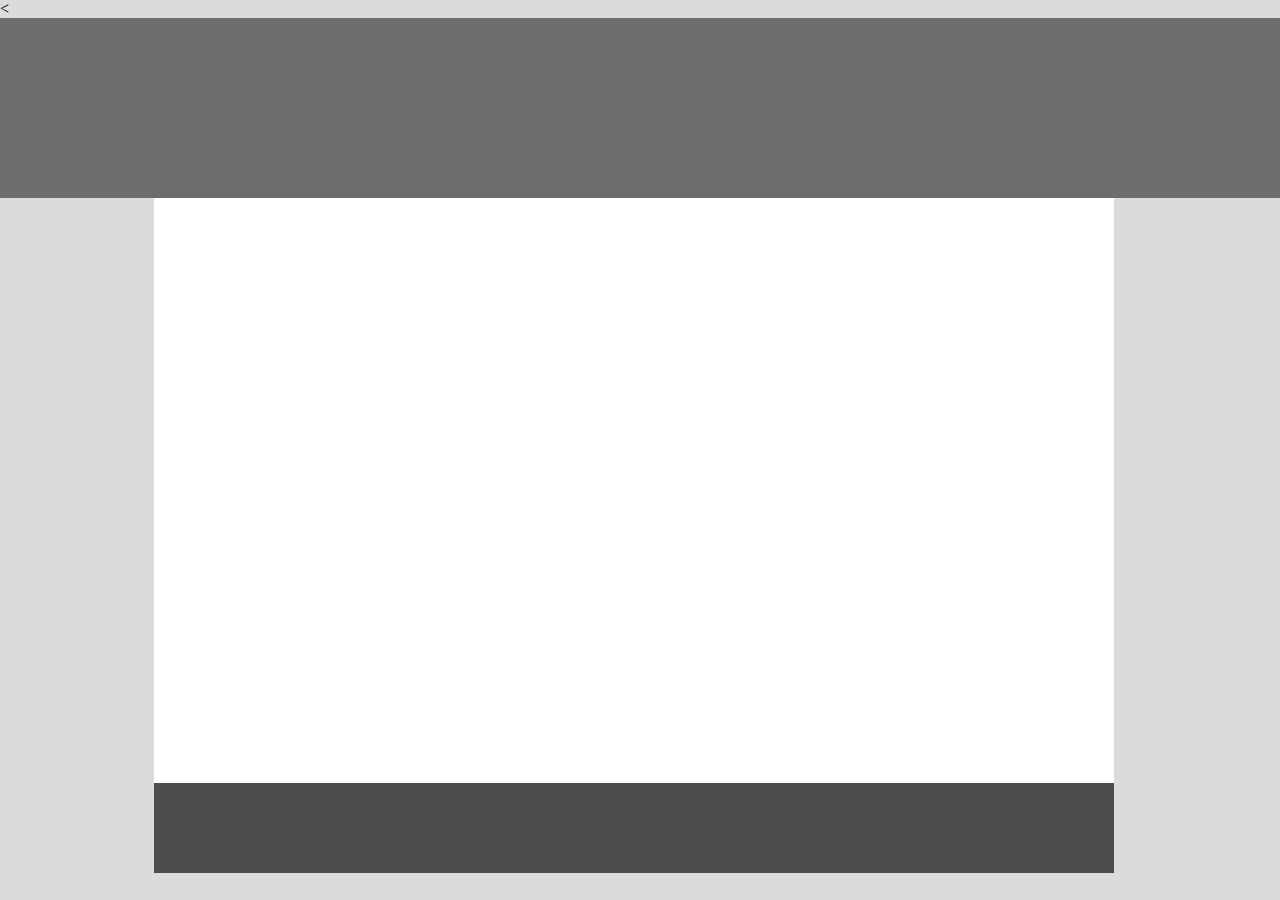
<file: first/index.html>
<!-- Put your HTML HERE, make sure to connect your index.css sheet -->
<<!DOCTYPE html>
<html lang="en">
<head>
    <meta charset="UTF-8">
    <meta name="viewport" content="width=device-width, initial-scale=1.0">
    <meta http-equiv="X-UA-Compatible" content="ie=edge">
    <title>First.png</title>
    <link rel="stylesheet" href="index.css">
</head>

<body>

    <div class="header"></div>
    <div class="main-content"></div>
    <div class="footer"></div>

</body>
</html>
</file>
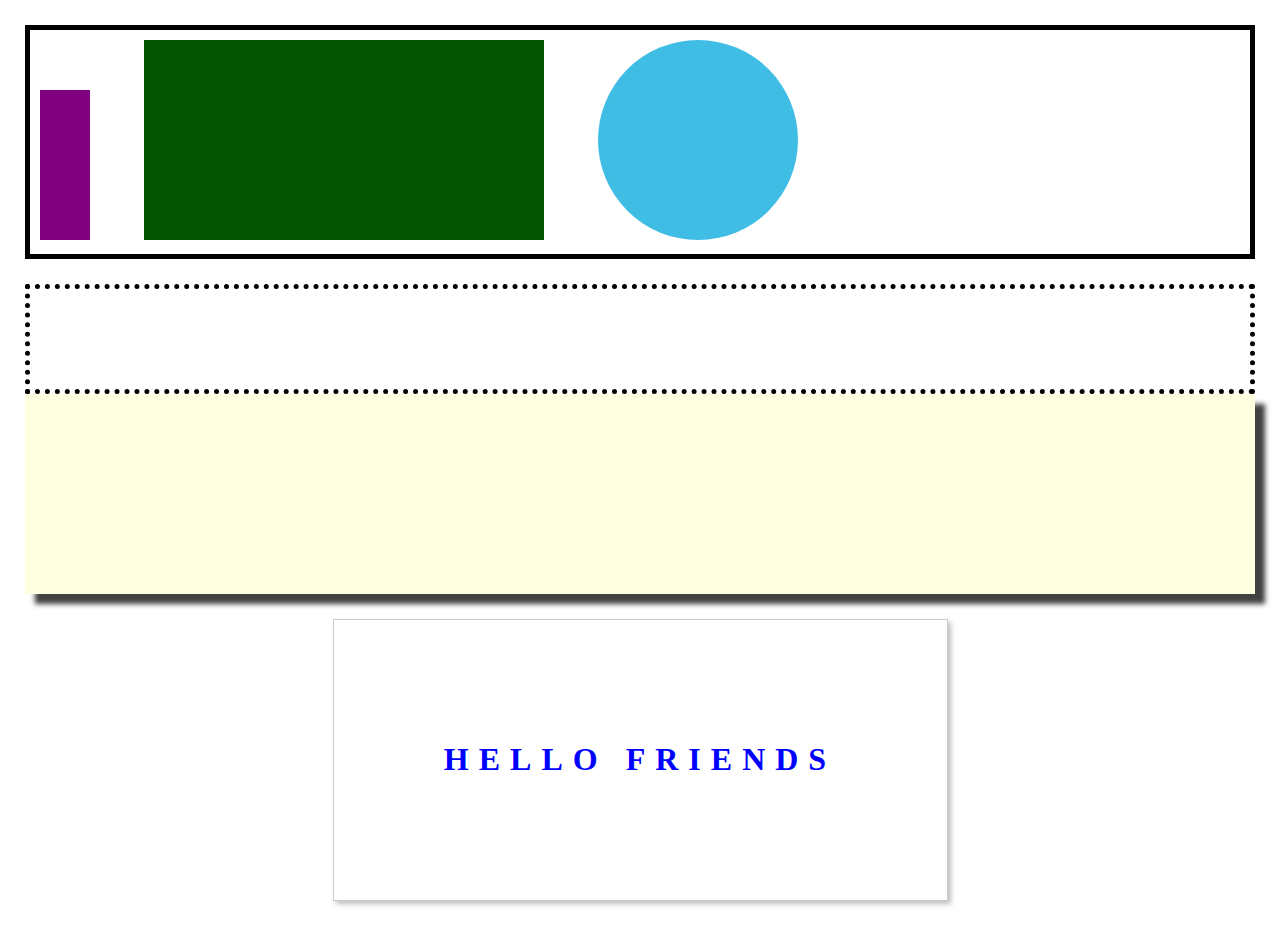
<file: second/index.html>
<!-- Put your HTML HERE, make sure to connect your index.css sheet -->
<!DOCTYPE html>
<html lang="en">
<head>
    <meta charset="UTF-8">
    <meta name="viewport" content="width=device-width, initial-scale=1.0">
    <meta http-equiv="X-UA-Compatible" content="ie=edge">
    <title>second.png</title>
    <link rel="stylesheet" href="index.css">
</head>


<body>
    <header>
        <div class="div1"></div>
        <div class="div2"></div>
        <div class="div3"></div>
    </header>

    <div>
        <div class="div4"></div>
        <div class="div5"></div>
    </div>

    <footer>
      <h1>HELLO FRIENDS</h1>
    </footer>


</body>
</html>
</file>
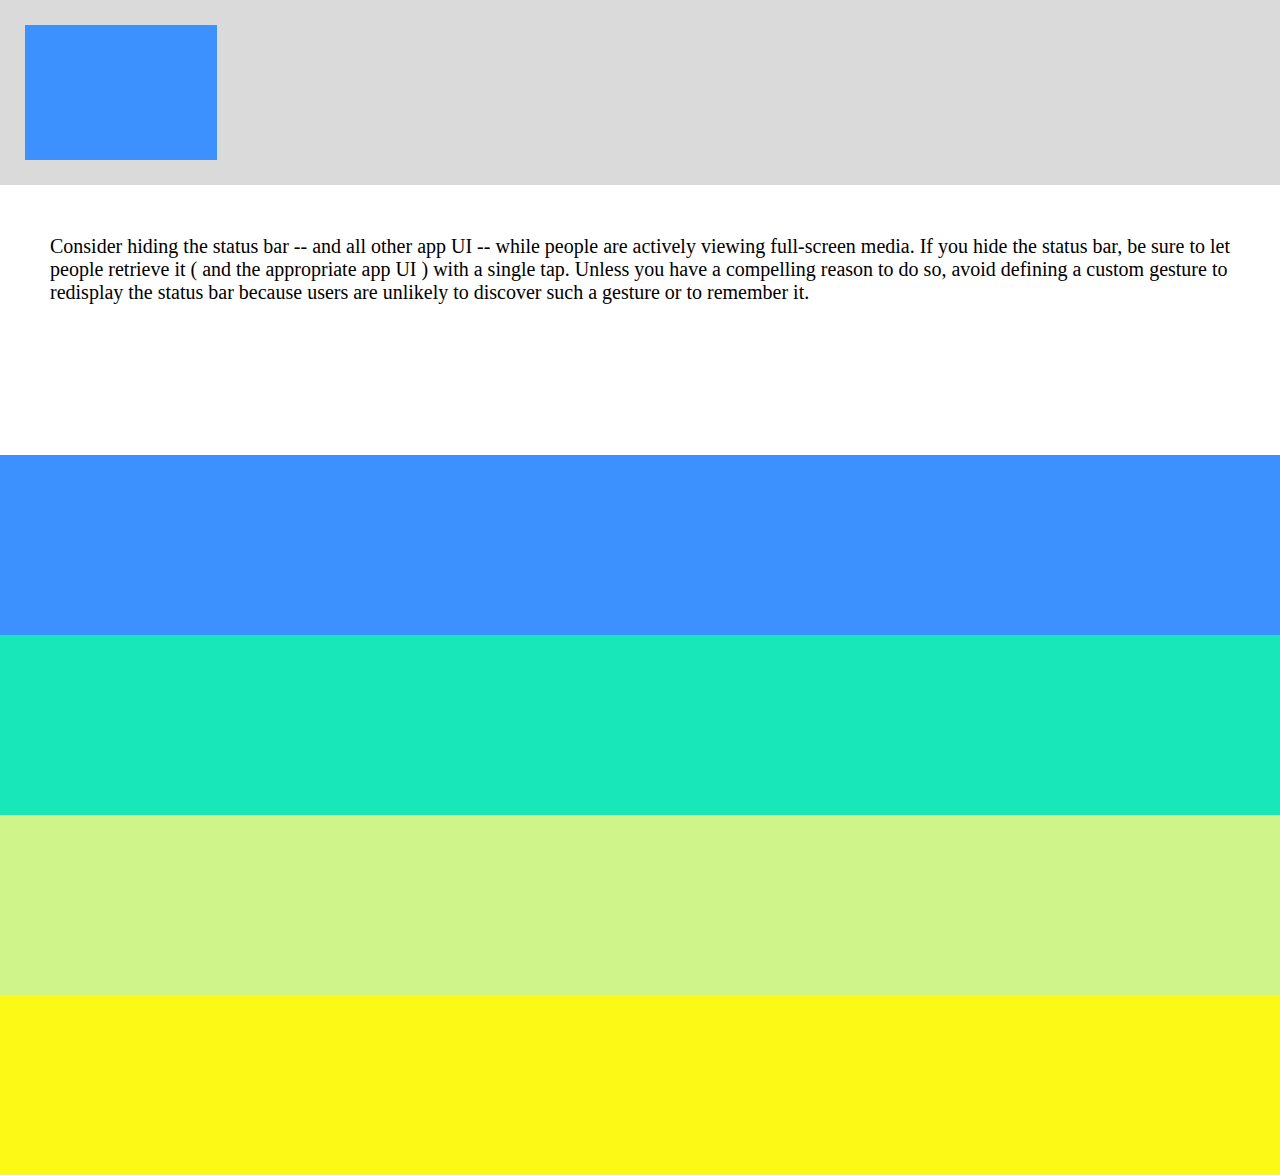
<file: third/index.html>
<!-- Put your HTML HERE, make sure to connect your index.css sheet -->
<!DOCTYPE html>
<html>
    <head>
            <meta charset="UTF-8">
            <meta name="viewport" content="width=device-width, initial-scale=1.0">
            <meta http-equiv="X-UA-Compatible" content="ie=edge">
            <title>third.png</title>
            <link rel="stylesheet" href="index.css">
    </head>
    <body>
        <div class="row-headcolor" >
            <div class="row-boxColor" ></div>
        </div>
        <div class="row-textbox">
            <span>Consider hiding the status bar -- and all other app UI -- while people are actively viewing full-screen media. If you hide the status bar, be sure to let people retrieve it ( and the appropriate app UI ) with a single tap. Unless you have a compelling reason to do so, avoid defining a custom gesture to redisplay the status bar because users are unlikely to discover such a gesture or to remember it.</span>
        </div>
        <div class="row-line1"></div>
        <div class="row-line2"></div>
        <div class="row-line3"></div>
        <div class="row-line4"></div>
    </body>
</html>
</file>
<file: first/index.css>
body{
    margin:0px;
    background-color:rgb(219, 219, 219);
    width:100vw;
    height:100vh;

}

.header{
    margin: 0px;
    height:20vh ;
    width: 100%;
    background-color:rgb(109, 109, 109);
}

.main-content{
    position: relative;
    left: 12%;
    margin:0px;
    background-color: white;
    height:65vh ;
    width:75% ;
}

.footer{
    position: relative;
    left: 12%;
    margin: 0px;
    height:10vh;
    width:75% ;
    background-color: rgb(77, 77, 77);
}
</file>
<file: second/index.css>
body {
    margin: 0;
    padding: 25px;
}


header{
    border: 5px solid black;
    width: 100%;
    padding: 10px;
    box-sizing: border-box;    
}

.div1{
    height: 150px;
    width: 50px;
    display: inline-block;
    background-color: purple;
}

.div2{
    display: inline-block ;
    height: 200px;
    width: 400px;
    background-color:rgb(3, 85, 3);
    margin: 0 50px;
}

.div3{
    height:200px;
    width: 200px;
    border-radius: 50%;
    display: inline-block;
    background-color: rgb(63, 189, 228);
}

.div4{
    border: 5px dotted black;
    width:100%;
    box-sizing: border-box;
    padding: 50px;
    margin-top: 25px;
}


.div5{
    width: 100%;
    height:200px;
    background-color: lightyellow;
    -webkit-box-shadow: 10px 10px 5px 0px rgba(0,0,0,0.75);
    -moz-box-shadow: 10px 10px 5px 0px rgba(0,0,0,0.75);
    box-shadow: 10px 10px 5px 0px rgb(65, 65, 65);
}

footer{
    width: 50%;
    border: 1px solid #ccc;
    background-color: white;
    padding: 100px;
    box-sizing: border-box ;
    margin: 25px auto; 
    -webkit-box-shadow: 3px 3px 5px 0px rgba(0,0,0,0.25);
    -moz-box-shadow: 3px 3px 5px 0px rgba(0,0,0,0.25);
    box-shadow: 3px 3px 5px 0px rgba(0,0,0,0.25);
  }
  h1{
      width: 100%;
      text-align: center;
      letter-spacing: 10px;
      color: blue;
  }
</file>
<file: third/index.css>
body, html {
    margin: 0;
    padding: 0;
  }

  .row {
    height: 100px;
    width: 100%;
  }
  
  .row-headcolor{
    padding: 25px;
    box-sizing: border-box;
    background-color: rgb(218, 218, 218);
  }

  .row-boxColor{
      background-color: rgb(60, 145, 255);
      width: 15vw;
      height:15vh;
  }

  .row-textbox{
      font-size: 20px;
      width:100vw;
      height:30vh;
      box-sizing: border-box;
      padding: 50px;
  }

  .row-line1{
      background-color: rgb(60, 145, 255);
      width: 100vw;
      height: 20vh;
  }
  .row-line2{
    background-color: rgb(24, 231, 186);
    width: 100vw;
    height: 20vh;
  }
  .row-line3{
    background-color: rgb(207, 245, 138);
    width: 100vw;
    height: 20vh;
  }
  .row-line4{
    background-color: rgb(253, 249, 23);
    width: 100vw;
    height: 20vh;
  }
</file>
